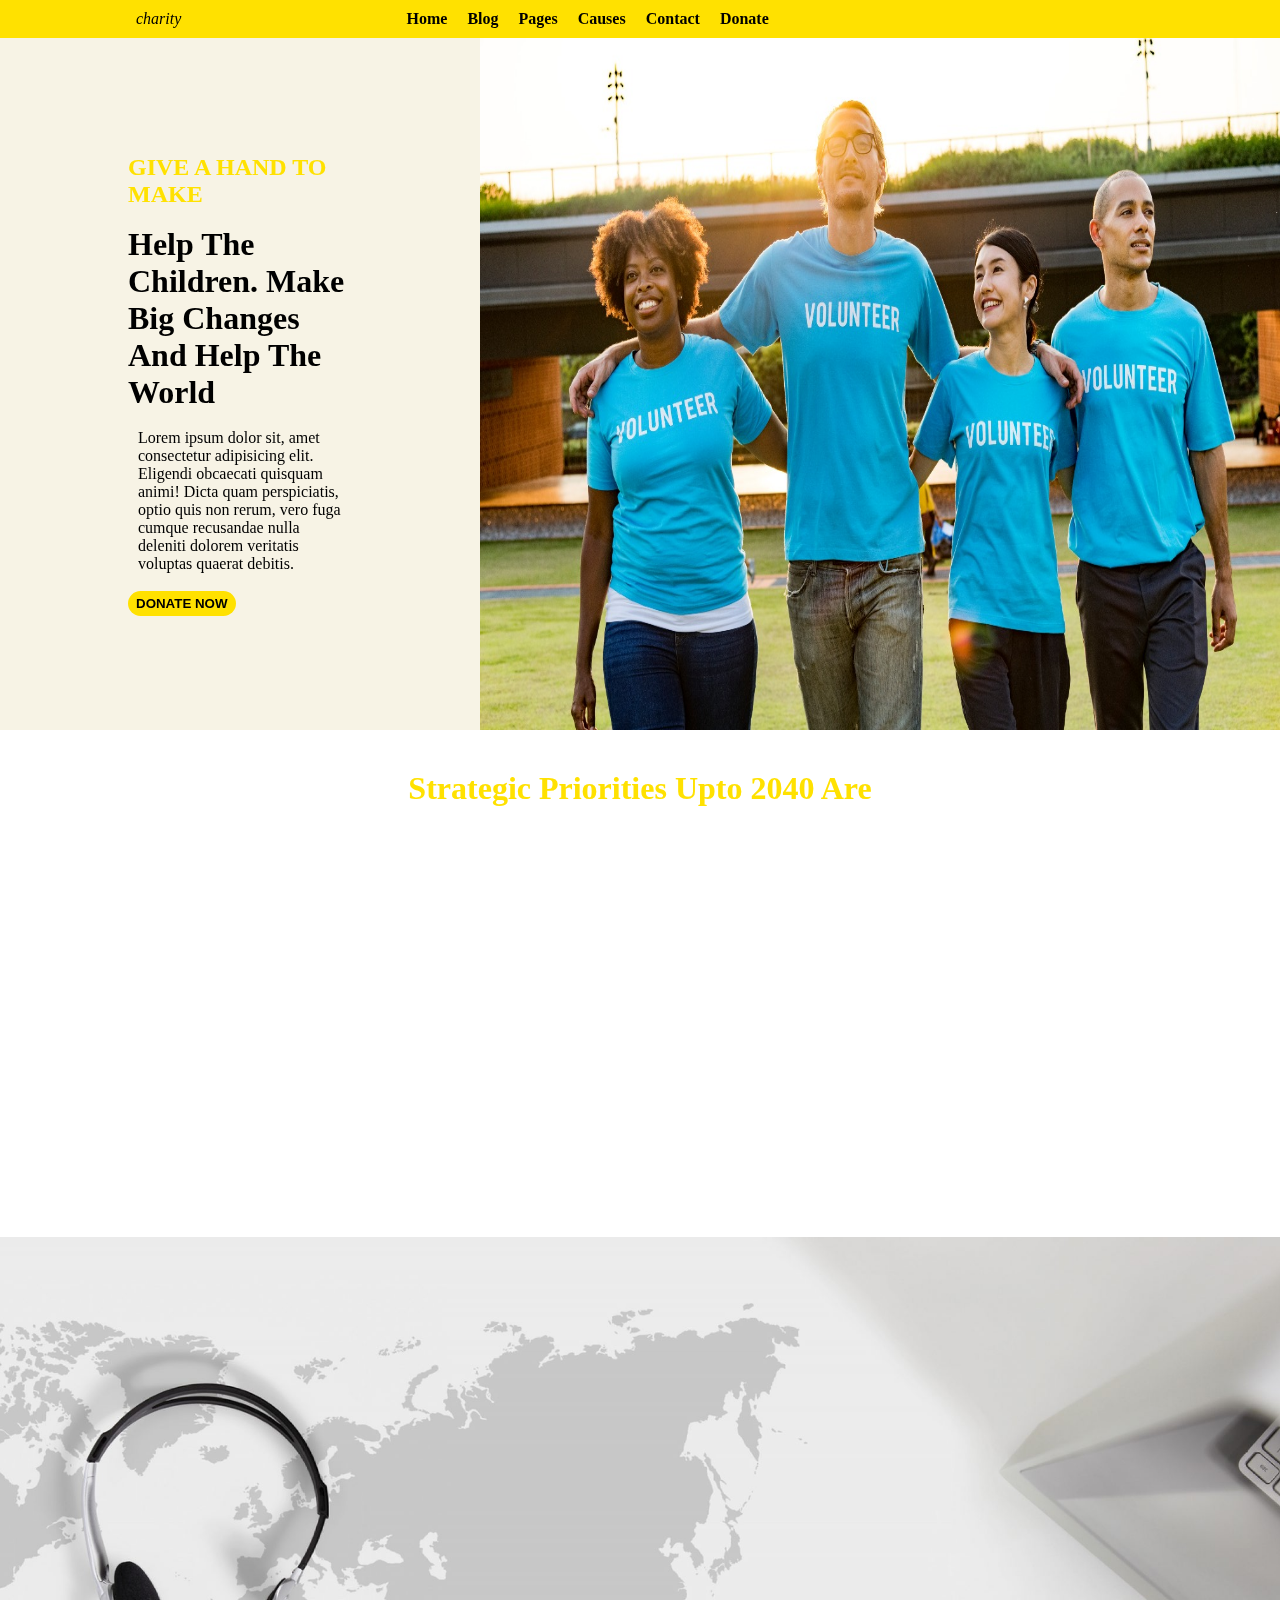
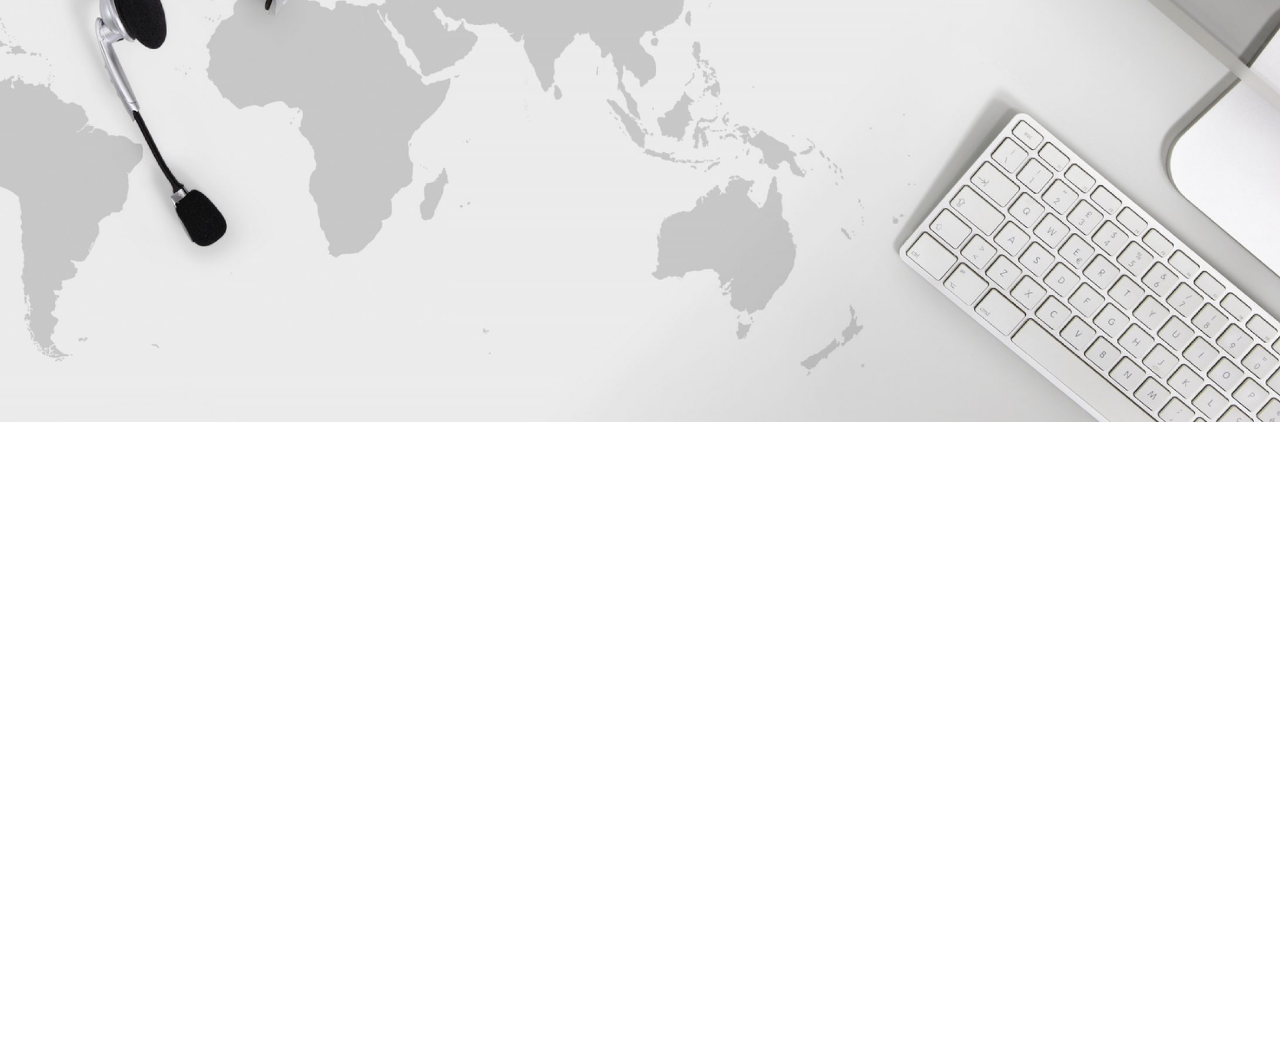
<file: index.html>
<!DOCTYPE html>
<html lang="en">
  <head>
    
<link href="https://unpkg.com/aos@2.3.1/dist/aos.css" rel="stylesheet">
    <link rel="stylesheet" href="style.css" />
    <meta charset="UTF-8" />
    <meta name="viewport" content="width=device-width, initial-scale=1.0" />
    <link
      rel="stylesheet"
      href="https://cdnjs.cloudflare.com/ajax/libs/font-awesome/6.5.2/css/all.min.css"
      integrity="sha512-SnH5WK+bZxgPHs44uWIX+LLJAJ9/2PkPKZ5QiAj6Ta86w+fsb2TkcmfRyVX3pBnMFcV7oQPJkl9QevSCWr3W6A=="
      crossorigin="anonymous"
      referrerpolicy="no-referrer"
    />
    <title>Document</title>
  </head>
  <body>
    <!-- navigation-bar -->

    <nav class="navbar">
      <i class="fa-solid fa-heart-pulse" data-aos="zoom-in"> charity</i>
  <div data-aos="zoom-in">
      <a href="index.html">home</a>
      <a href="blog.html">blog</a>
      <a href="page.html">pages</a>
      <a href="causes.html">causes</a>
      <a href="contact.html">contact</a>
      <a href="donate.html">donate</a>
      <i class="fa-solid fa-bell"></i>
  </div>

      <div class="icons" data-aos="zoom-in">
        <i class="fa-brands fa-facebook-f"></i>
        <i class="fa-brands fa-x-twitter"></i>
        <i class="fa-brands fa-youtube"></i>
        <i class="fa-brands fa-instagram"></i>
        <i class="fa-brands fa-linkedin-in"></i>
      </div>
    </nav>

    <!-- main-body -->

    <div class="main">
      <div class="txt" data-aos="fade-right">
        <h2>give a hand to make</h2>
        <br />
        <h1>help the children. make big changes and help the world</h1>
        <br />
        <p>
          Lorem ipsum dolor sit, amet consectetur adipisicing elit. Eligendi
          obcaecati quisquam animi! Dicta quam perspiciatis, optio quis non
          rerum, vero fuga cumque recusandae nulla deleniti dolorem veritatis
          voluptas quaerat debitis.
        </p>
        <br />
        <button>donate now</button>
      </div>
      <img data-aos="fade-left" src="./images/charity-home-image.jpg"/>
    </div>

    <!-- part-2 -->
    <div id="heading" data-aos="zoom-in-up">
      <h1>strategic priorities upto 2040 are</h1>
    </div>

    <!-- card-1 -->
    <span id="cards">
      <div class="cards" data-aos="fade-right">
        <img id="unity-image" src="./images/last-year.webp" />
        <h2>612+</h2>
        <p>people supported last year</p>
      </div>
      <!-- card-2 -->
      <div class="cards" data-aos="zoom-in">
        <img id="unity-image" src="./images/shelter.png" />
        <h2>24+</h2>
        <p>accommodation and shelter projects</p>
      </div>
      <!-- card-3 -->
      <div class="cards" data-aos="fade-left">
        <img id="unity-image" src="./images/support.webp" />
        <h2>60k+</h2>
        <p>marginalsied people supported daily</p>
      </div>
    </span>

    <!-- forms -->
    <div class="background-image">
    <div id="heading" data-aos="zoom-in-up">
        <h1>together we can make difference</h1>
    </div>
    <div class="register" data-aos="fade-left">
      <form>
        <h1>become a volunteer</h1>
        <p>
          every day we begin hope to million's of children as well as adults in
          the world
        </p>
        <br />
        <input
          type="text"
          id="forms"
          placeholder="enter the number"
        /><br /><br />
        <input
          type="email"
          id="forms"
          placeholder="enter the email"
        /><br /><br />
        <select name="country">
          <option value="country">country</option>
          <option value="usa">usa</option>
          <option value="india">india</option>
          <option value="uk">uk</option>
          <option value="canada">canada</option>
        </select>
        <input type="text" placeholder="upload cv" /><br /><br />
        <input type="number" id="forms" placeholder="phone" /> <br /><br />
        <button>apply now</button>
      </form>
    </div>

</div>

    <!-- footer -->

    <footer>
      <div class="footermain" data-aos="zoom-in-up">
        <div class="footercontent">
          <h2>do your bit by donating to the mission: let's change world</h2>
          <button>make donation</button>
        </div>
      </div>

      <div class="footerinfo" data-aos="zoom-in-up">
        <div class="information">
          <!-- box-1 -->
          <div class="box" data-aos="zoom-in-up">
            <h1>about us</h1>
            <br />
            <p>
              Lorem ipsum dolor sit amet consectetur adipisicing elit. Sit vel
              quibusdam molestias rerum, esse dicta velit vitae ad incidunt
              placeat voluptatum amet ut autem omnis. Dolores cupiditate ex at
              iure!
            </p>
            <br />
            <div class="icons">
              <i class="fa-brands fa-facebook-f"></i>
              <i class="fa-brands fa-x-twitter"></i>
              <i class="fa-brands fa-youtube"></i>
              <i class="fa-brands fa-instagram"></i>
              <i class="fa-brands fa-linkedin-in"></i>
            </div>
          </div>

          <!-- box-2 -->
          <div class="box" data-aos="zoom-in-up">
            <h1>information</h1>
            <br />
            <p>become a volunteer</p>
            <br />
            <p>make a donation</p>
            <br />
            <p>become a partner</p>
            <br />
          </div>

          <!-- box-3 -->
          <div class="box" data-aos="zoom-in-up">
            <h1>support us</h1>
            <br />
            <p>all causes</p>
            <br />
            <p>electricity</p>
            <br />
            <p>food and water</p>
            <br />
          </div>
        </div>
      </div>
    </footer>


    <script src="https://unpkg.com/aos@2.3.1/dist/aos.js"></script>
    <script>
      AOS.init();
    </script>
  </body>
</html>
</file>
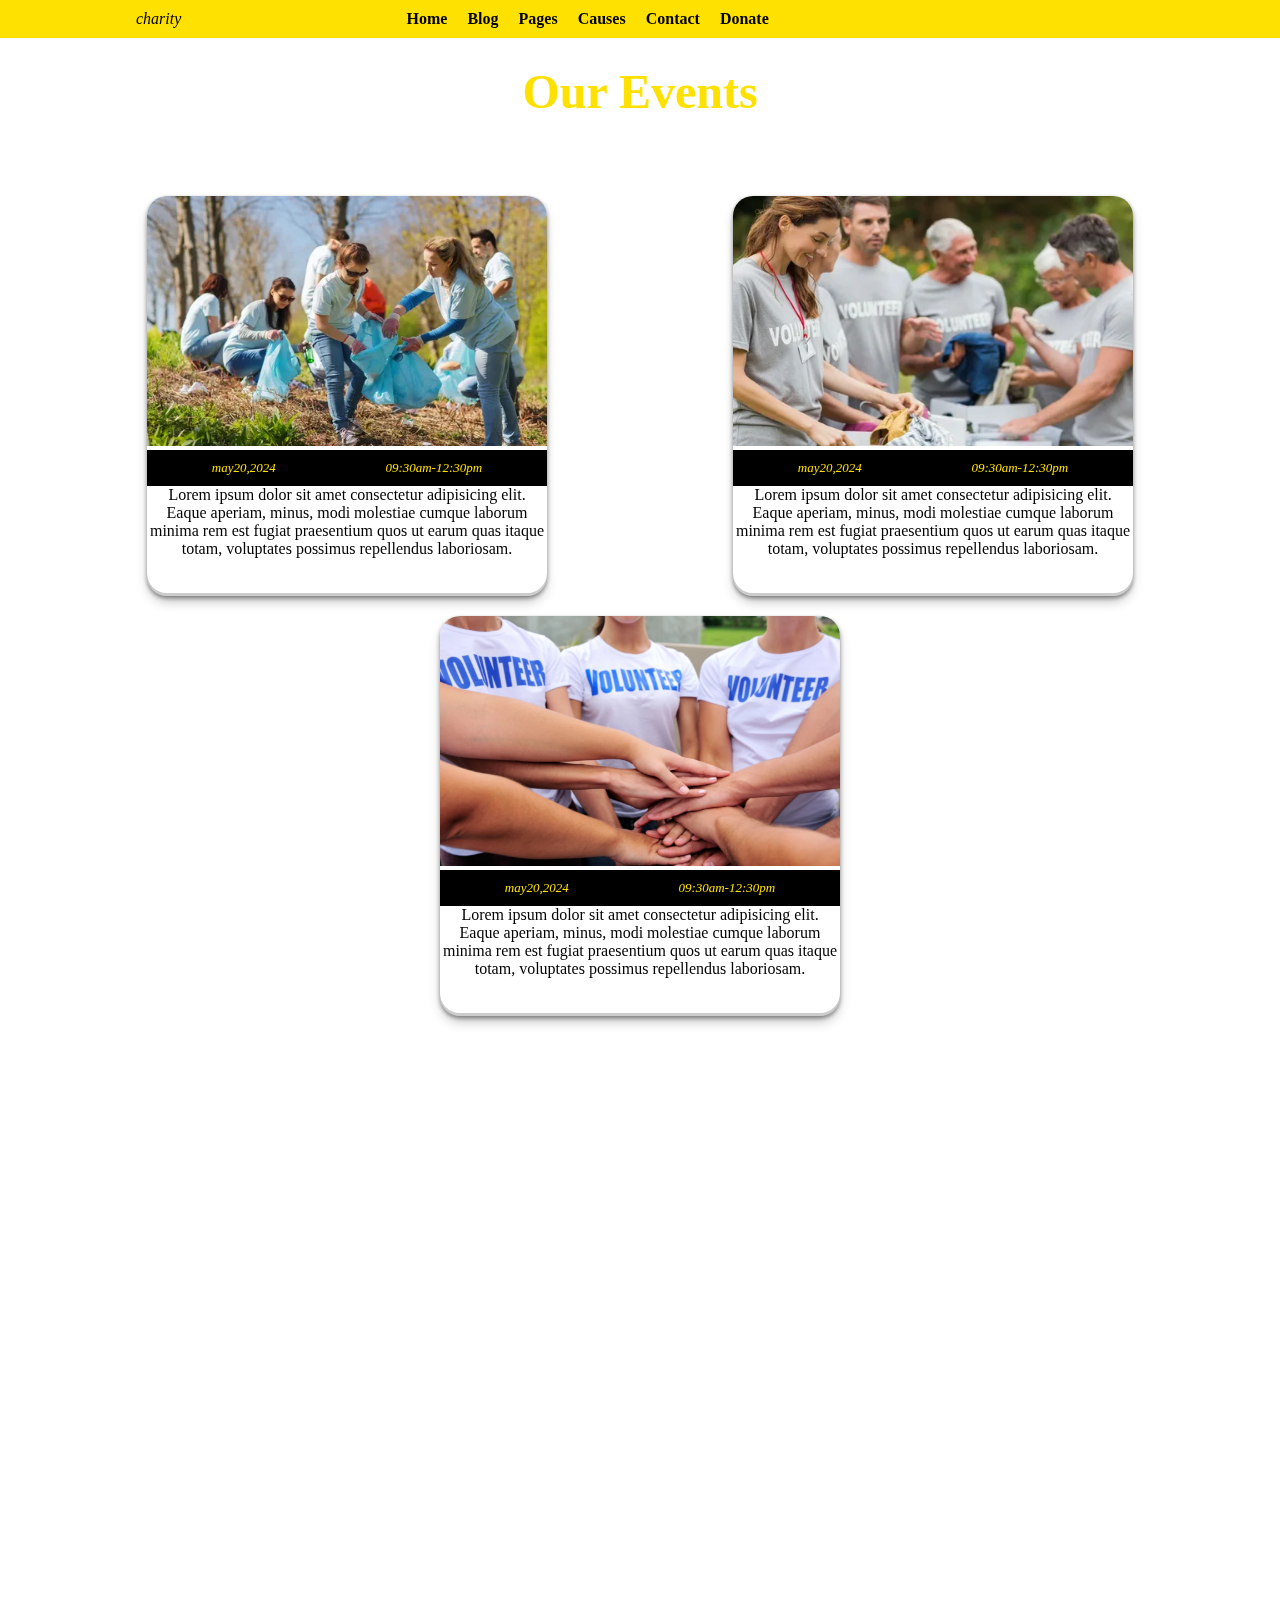
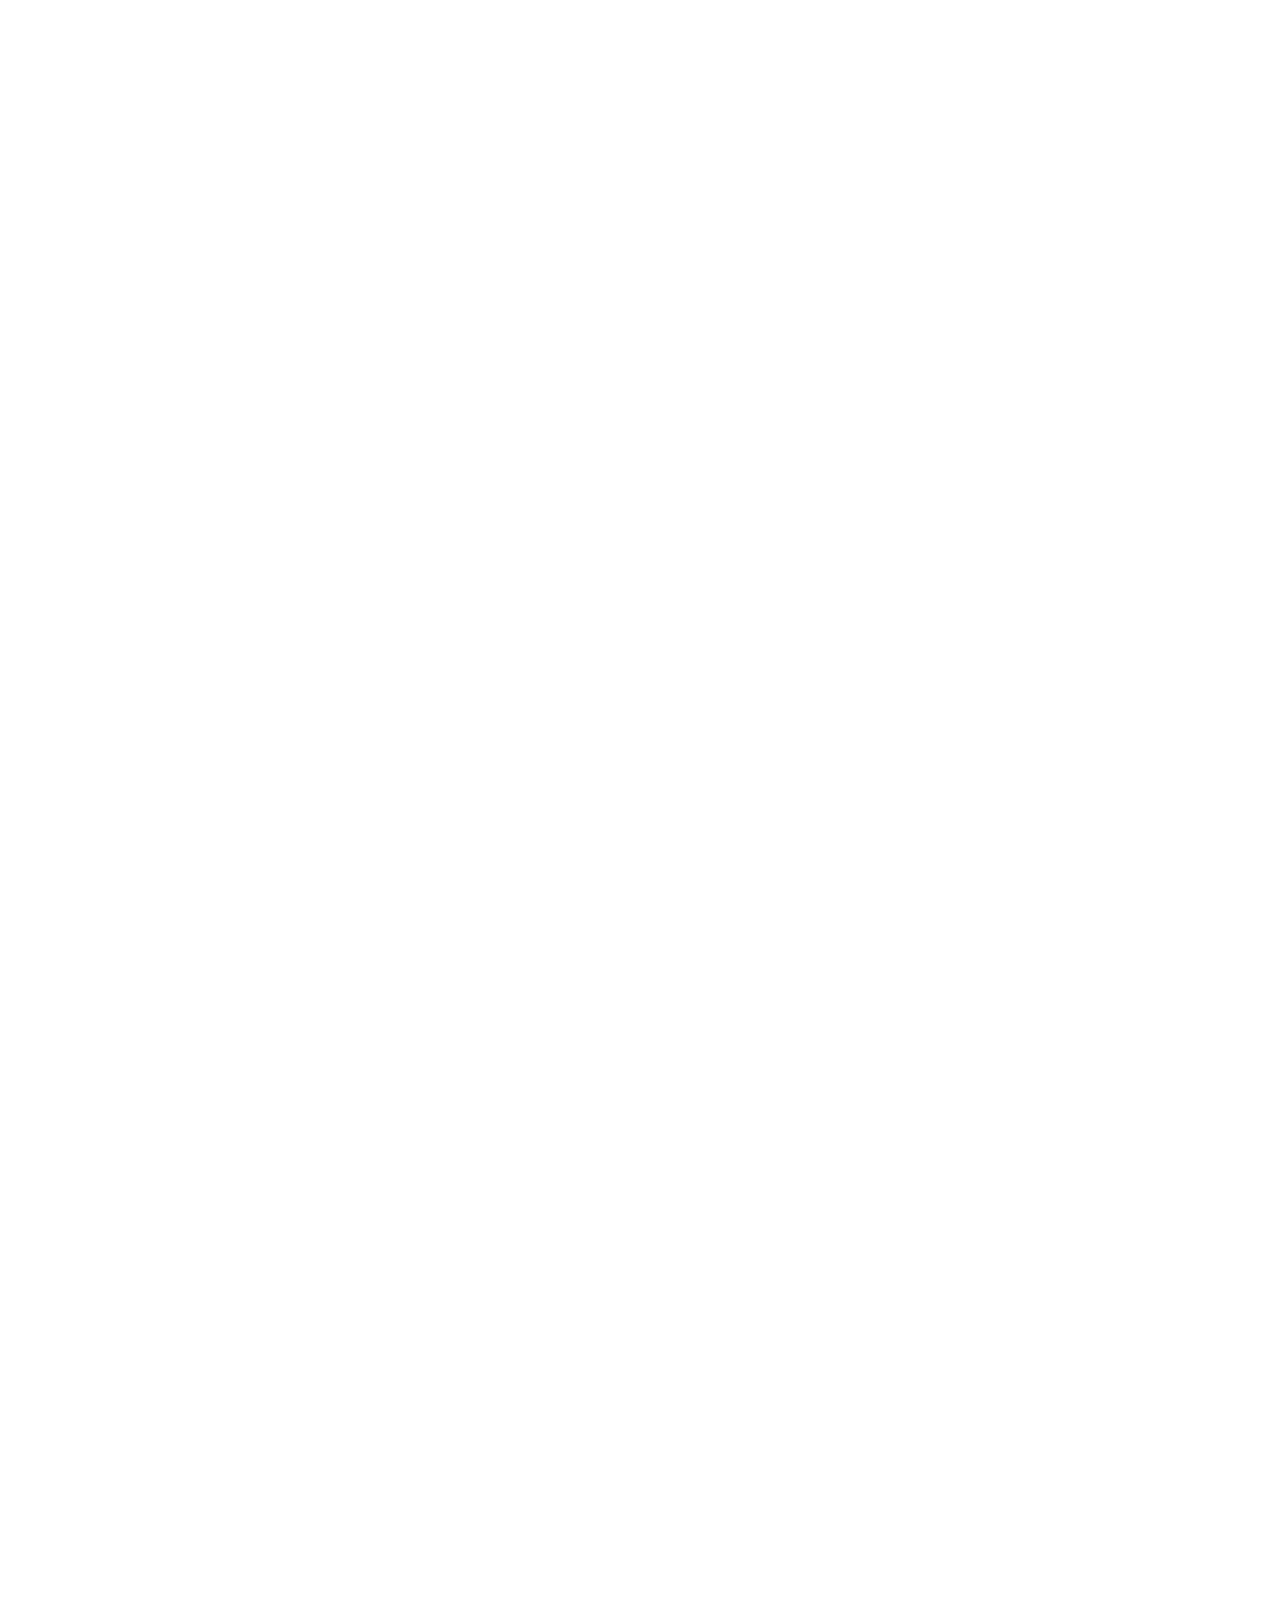
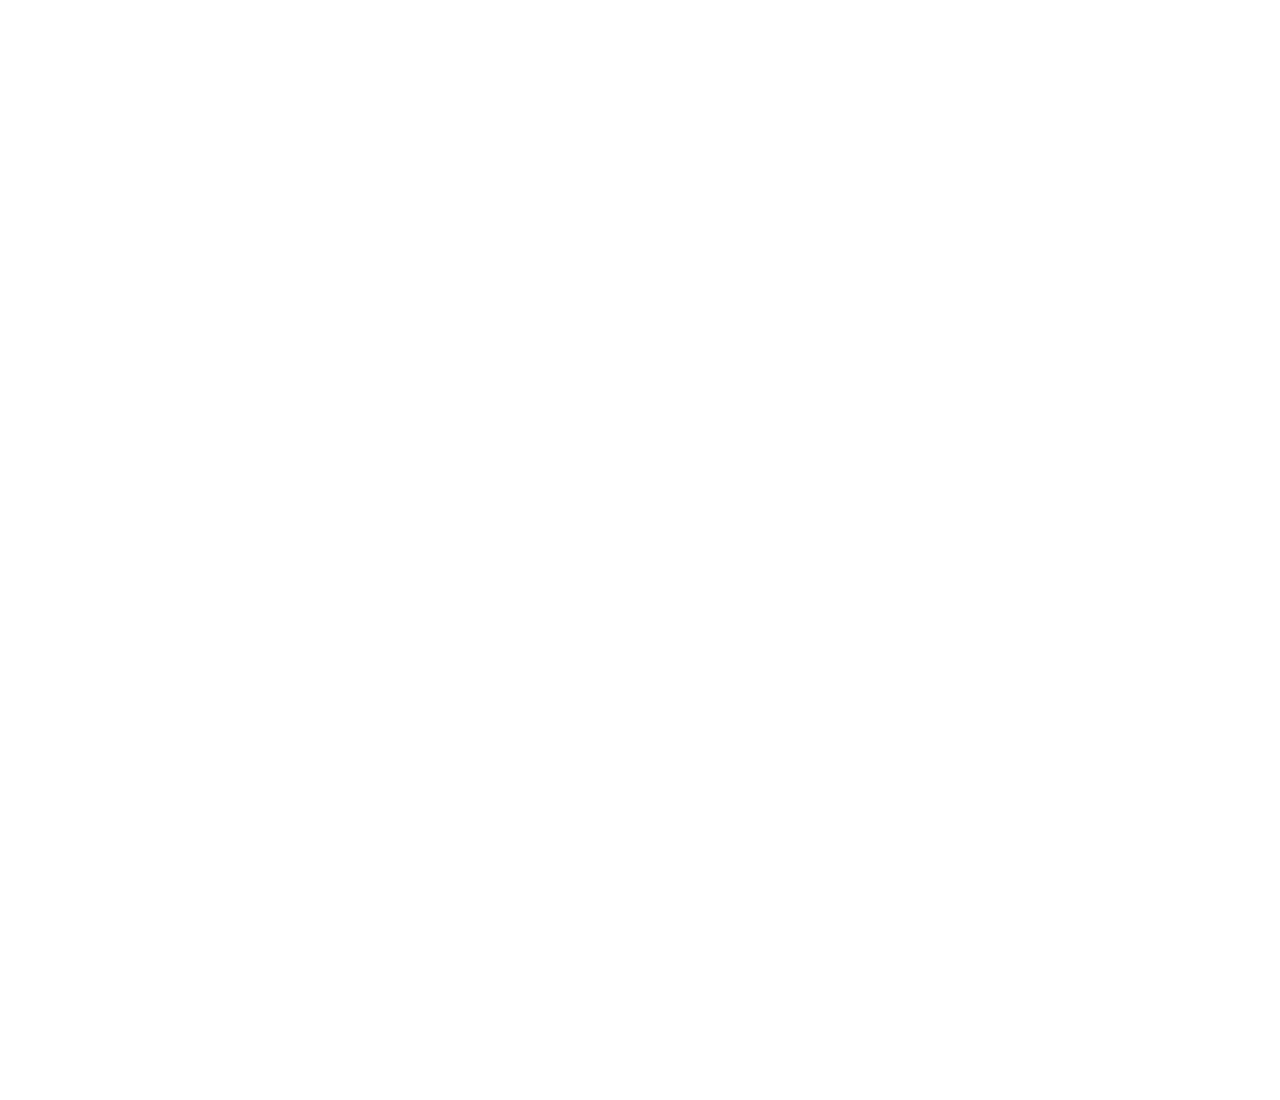
<file: blog.html>
<!DOCTYPE html>
<html lang="en">
<head>
    <link href="https://unpkg.com/aos@2.3.1/dist/aos.css" rel="stylesheet">
    <link rel="stylesheet" href="blog.css">
    <link
    rel="stylesheet"
    href="https://cdnjs.cloudflare.com/ajax/libs/font-awesome/6.5.2/css/all.min.css"
    integrity="sha512-SnH5WK+bZxgPHs44uWIX+LLJAJ9/2PkPKZ5QiAj6Ta86w+fsb2TkcmfRyVX3pBnMFcV7oQPJkl9QevSCWr3W6A=="
    crossorigin="anonymous"
    referrerpolicy="no-referrer"
  />
    <meta charset="UTF-8">
    <meta name="viewport" content="width=device-width, initial-scale=1.0">
    <title>Document</title>
</head>
<body>
    
  <!-- navigation-bar -->

  <nav class="navbar">
    <i class="fa-solid fa-heart-pulse" data-aos="zoom-in"> charity</i>

   <div data-aos="zoom-in">
    <a href="index.html">home</a>
    <a href="blog.html">blog</a>
    <a href="page.html">pages</a>
    <a href="causes.html">causes</a>
    <a href="contact.html">contact</a>
    <a href="donate.html">donate</a>
    <i class="fa-solid fa-bell"></i>
   </div>

    <div class="icons" data-aos="zoom-in">
      <i class="fa-brands fa-facebook-f"></i>
      <i class="fa-brands fa-x-twitter"></i>
      <i class="fa-brands fa-youtube"></i>
      <i class="fa-brands fa-instagram"></i>
      <i class="fa-brands fa-linkedin-in"></i>
    </div>
  </nav>

  <!-- main-body -->
  
  <div id="heading" data-aos="zoom-in-up">
    <h1>our events</h1>
  </div>

 
  <span class="flex">
     <!-- card-1 -->
  <div class="card" data-aos="fade-right">
    <img src="./images/cleaning.webp">
    <div class="meter">
        <i class="fa-solid fa-calendar-days"> may20,2024</i>
        <i class="fa-regular fa-clock"> 09:30am-12:30pm</i>
    </div>
    <div class="content">
        <p>Lorem ipsum dolor sit amet consectetur adipisicing elit. Eaque aperiam, minus, modi molestiae cumque laborum minima rem est fugiat praesentium quos ut earum quas itaque totam, voluptates possimus repellendus laboriosam.</p>
    </div>
    </div>
    </div>

    <!-- card-2 -->
  <div class="card"  data-aos="zoom-in">
    <img src="./images/helping.webp">
    <div class="meter">
        <i class="fa-solid fa-calendar-days"> may20,2024</i>
        <i class="fa-regular fa-clock"> 09:30am-12:30pm</i>
    </div>
    <div class="content">
        <p>Lorem ipsum dolor sit amet consectetur adipisicing elit. Eaque aperiam, minus, modi molestiae cumque laborum minima rem est fugiat praesentium quos ut earum quas itaque totam, voluptates possimus repellendus laboriosam.</p>
    </div>
    </div>
    </div>

    <!-- card-3 -->
  <div class="card" data-aos="fade-left">
    <img src="./images/group.jpg">
    <div class="meter">
        <i class="fa-solid fa-calendar-days"> may20,2024</i>
        <i class="fa-regular fa-clock"> 09:30am-12:30pm</i>
    </div>
    <div class="content">
        <p>Lorem ipsum dolor sit amet consectetur adipisicing elit. Eaque aperiam, minus, modi molestiae cumque laborum minima rem est fugiat praesentium quos ut earum quas itaque totam, voluptates possimus repellendus laboriosam.</p>
    </div>
    </div>
    </div>
</span>

<!-- news-section -->

<div id="heading" data-aos="zoom-in-up">
  <h1>latest news</h1>
</div>

 <span class="flex">

  <!-- card-1 -->
  <div class="card" data-aos="fade-right"> 
    <img src="./images/news-1.webp">
    <div class="meter">
        <i class="fa-solid fa-calendar-days"> may20,2024</i>
    </div>
    <div class="content">
        <p>Lorem ipsum dolor sit amet consectetur adipisicing elit. Eaque aperiam, minus, modi molestiae cumque laborum minima rem est fugiat praesentium quos ut earum quas itaque totam, voluptates possimus repellendus laboriosam.</p>
    </div>
    </div>
    </div>

    <!-- card-2 -->
  <div class="card" data-aos="zoom-in">
    <img src="./images/news-2.webp">
    <div class="meter">
        <i class="fa-solid fa-calendar-days"> may20,2024</i>
    </div>
    <div class="content">
        <p>Lorem ipsum dolor sit amet consectetur adipisicing elit. Eaque aperiam, minus, modi molestiae cumque laborum minima rem est fugiat praesentium quos ut earum quas itaque totam, voluptates possimus repellendus laboriosam.</p>
    </div>
    </div>
    </div>

    <!-- card-3 -->
  <div class="card" data-aos="fade-left">
    <img src="./images/news-3.webp">
    <div class="meter">
        <i class="fa-solid fa-calendar-days"> may20,2024</i>
    </div>
    <div class="content">
        <p>Lorem ipsum dolor sit amet consectetur adipisicing elit. Eaque aperiam, minus, modi molestiae cumque laborum minima rem est fugiat praesentium quos ut earum quas itaque totam, voluptates possimus repellendus laboriosam.</p>
    </div>
    </div>
    </div>
</span>

<!-- literacy program -->

<div id="heading" data-aos="zoom-in-up">
  <h1>literacy program</h1>
</div>

<span class="flex">

  <!-- card-1 -->
  <div class="card" data-aos="fade-right">
    <img src="./images/literact-program 1.webp">
    <div class="review">
      <h2>beginners</h2>
      <img src="./images/Ratings.png">
  </div>
    <div class="content">
        <p>Lorem ipsum dolor sit amet consectetur adipisicing elit. Eaque aperiam, minus, modi molestiae cumque laborum minima rem est fugiat praesentium quos ut earum quas itaque totam, voluptates possimus repellendus laboriosam.</p>
    </div>
    </div>
    </div>

    <!-- card-2 -->
  <div class="card" data-aos="zoom-in">
    <img src="./images/literacy-program-2.webp">
    <div class="review">
      <h2>beginners</h2>
      <img src="./images/Ratings.png">
  </div>
    <div class="content">
        <p>Lorem ipsum dolor sit amet consectetur adipisicing elit. Eaque aperiam, minus, modi molestiae cumque laborum minima rem est fugiat praesentium quos ut earum quas itaque totam, voluptates possimus repellendus laboriosam.</p>
    </div>
    </div>
    </div>

    <!-- card-3 -->
  <div class="card" data-aos="fade-left">
    <img src="./images/literacy-program-3.jpg">
    <div class="review">
      <h2>beginners</h2>
      <img src="./images/Ratings.png">
  </div>
    <div class="content">
        <p>Lorem ipsum dolor sit amet consectetur adipisicing elit. Eaque aperiam, minus, modi molestiae cumque laborum minima rem est fugiat praesentium quos ut earum quas itaque totam, voluptates possimus repellendus laboriosam.</p>
    </div>
    </div>
    </div>

     <!-- card-4 -->
  <div class="card" data-aos="fade-right">
    <img src="./images/literacy-program-4.webp">
    <div class="review">
      <h2>beginners</h2>
      <img src="./images/Ratings.png">
  </div>
    <div class="content">
        <p>Lorem ipsum dolor sit amet consectetur adipisicing elit. Eaque aperiam, minus, modi molestiae cumque laborum minima rem est fugiat praesentium quos ut earum quas itaque totam, voluptates possimus repellendus laboriosam.</p>
    </div>
    </div>
    </div>

    <!-- card-5 -->
  <div class="card" data-aos="zoom-in">
    <img src="./images/literacy-program-5.webp">
    <div class="review">
      <h2>beginners</h2>
      <img src="./images/Ratings.png">
  </div>
    <div class="content">
        <p>Lorem ipsum dolor sit amet consectetur adipisicing elit. Eaque aperiam, minus, modi molestiae cumque laborum minima rem est fugiat praesentium quos ut earum quas itaque totam, voluptates possimus repellendus laboriosam.</p>
    </div>
    </div>
    </div>

    <!-- card-6 -->
  <div class="card" data-aos="fade-left">
    <img src="./images/literacy-program-6.webp">
    <div class="review">
      <h2>beginners</h2>
      <img src="./images/Ratings.png">
  </div>
    <div class="content">
        <p>Lorem ipsum dolor sit amet consectetur adipisicing elit. Eaque aperiam, minus, modi molestiae cumque laborum minima rem est fugiat praesentium quos ut earum quas itaque totam, voluptates possimus repellendus laboriosam.</p>
    </div>
    </div>
    </div>
</span>

<!-- footer -->

<footer>
  <div class="footermain" data-aos="zoom-in-up">
    <div class="footercontent">
      <h2>do your bit by donating to the mission: let's change world</h2>
      <button>make donation</button>
    </div>
  </div>

  <div class="footerinfo" data-aos="zoom-in-up">
    <div class="information">
      <!-- box-1 -->
      <div class="box" data-aos="zoom-in-up">
        <h1>about us</h1>
        <br />
        <p>
          Lorem ipsum dolor sit amet consectetur adipisicing elit. Sit vel
          quibusdam molestias rerum, esse dicta velit vitae ad incidunt
          placeat voluptatum amet ut autem omnis. Dolores cupiditate ex at
          iure!
        </p>
        <br />
        <div class="icons">
          <i class="fa-brands fa-facebook-f"></i>
          <i class="fa-brands fa-x-twitter"></i>
          <i class="fa-brands fa-youtube"></i>
          <i class="fa-brands fa-instagram"></i>
          <i class="fa-brands fa-linkedin-in"></i>
        </div>
      </div>

      <!-- box-2 -->
      <div class="box" data-aos="zoom-in-up">
        <h1>information</h1>
        <br />
        <p>become a volunteer</p>
        <br />
        <p>make a donation</p>
        <br />
        <p>become a partner</p>
        <br />
      </div>

      <!-- box-3 -->
      <div class="box" data-aos="zoom-in-up">
        <h1>support us</h1>
        <br />
        <p>all causes</p>
        <br />
        <p>electricity</p>
        <br />
        <p>food and water</p>
        <br />
      </div>
    </div>
  </div>
</footer>

<script src="https://unpkg.com/aos@2.3.1/dist/aos.js"></script>
<script>
  AOS.init();
</script>
</body>
</html>
</file>
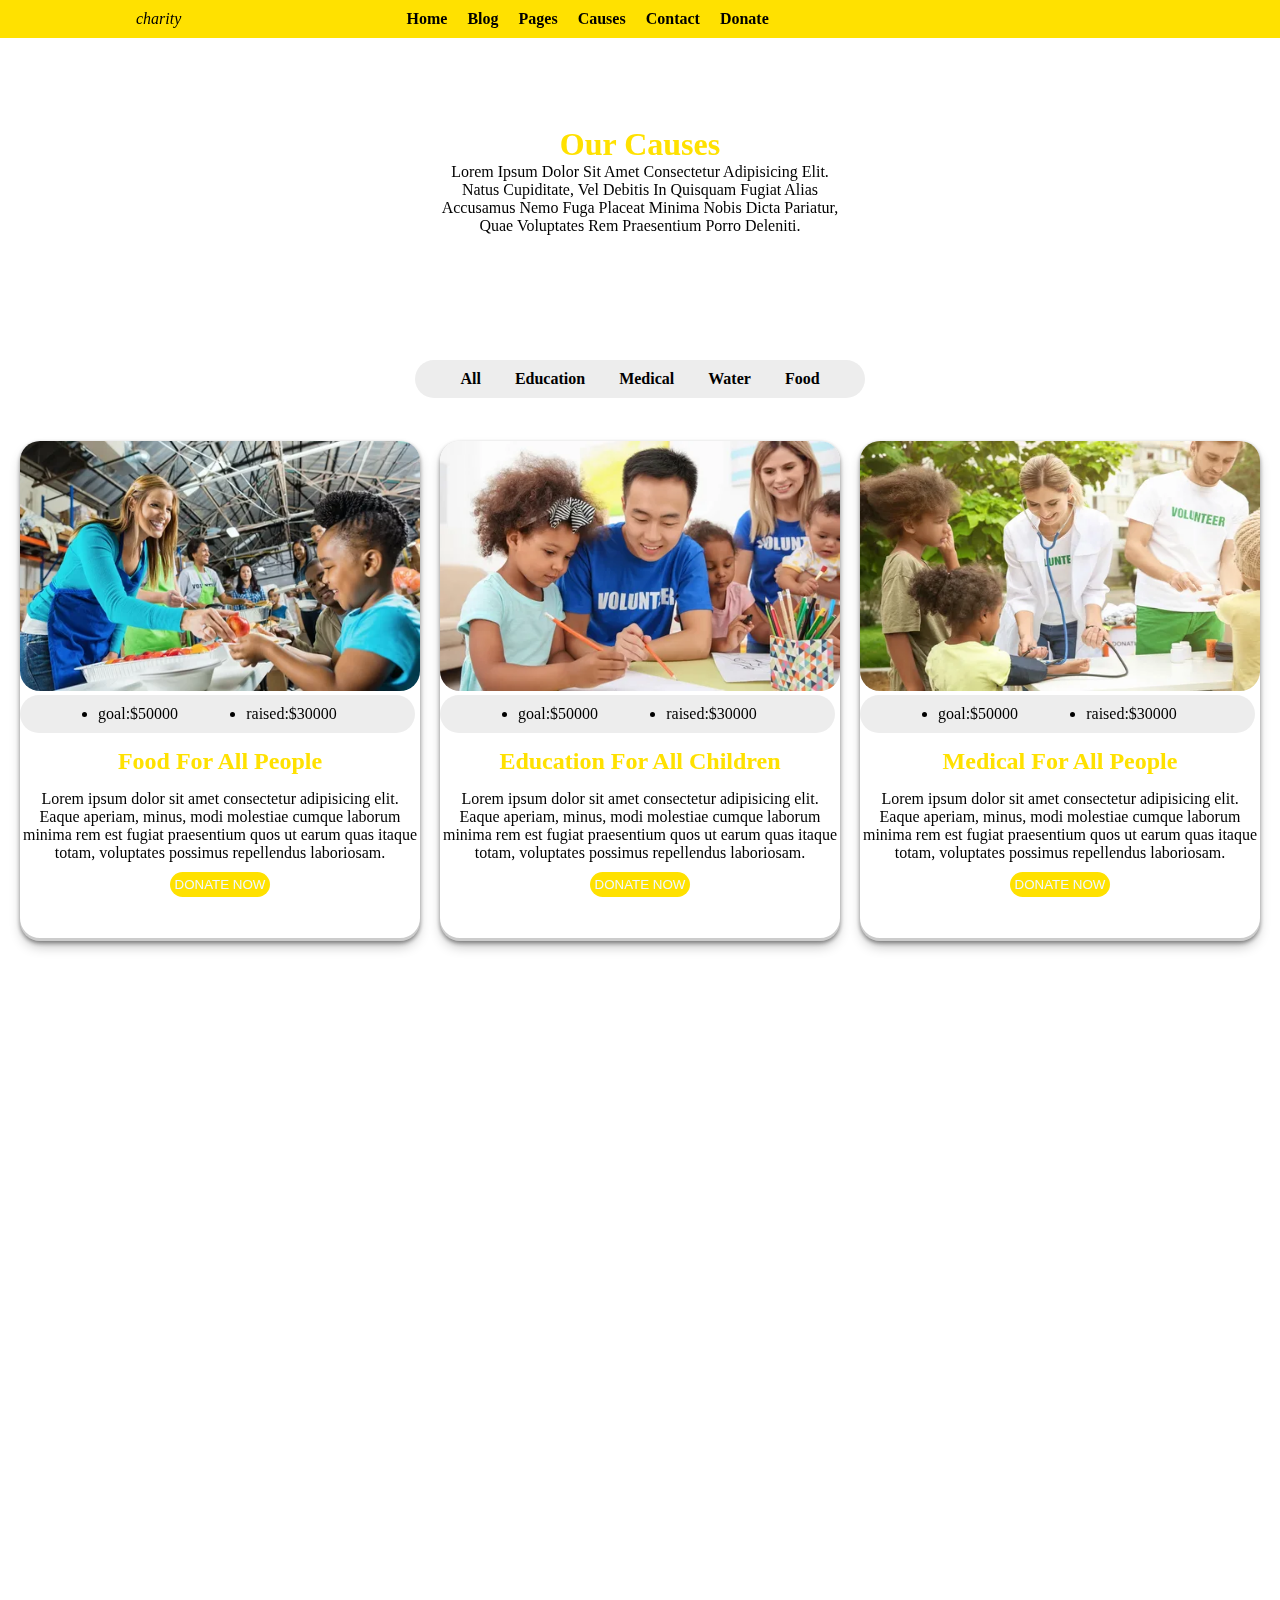
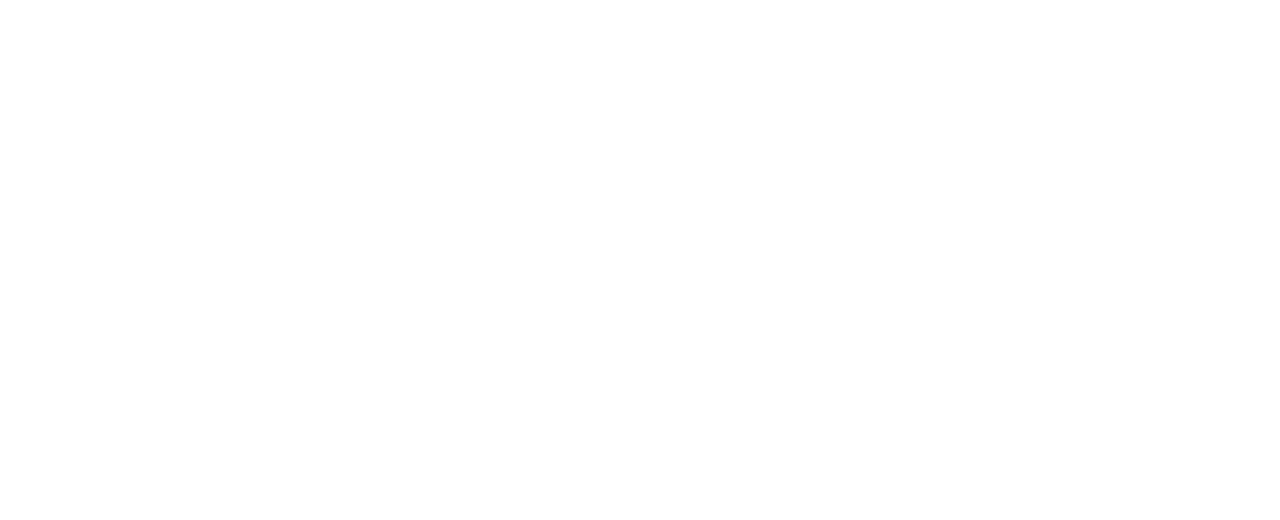
<file: causes.html>
<!DOCTYPE html>
<html lang="en">
<head>
    <link href="https://unpkg.com/aos@2.3.1/dist/aos.css" rel="stylesheet">
    <link rel="stylesheet" href="causes.css">
    <link rel="stylesheet" href="https://cdnjs.cloudflare.com/ajax/libs/font-awesome/6.5.2/css/all.min.css" integrity="sha512-SnH5WK+bZxgPHs44uWIX+LLJAJ9/2PkPKZ5QiAj6Ta86w+fsb2TkcmfRyVX3pBnMFcV7oQPJkl9QevSCWr3W6A==" crossorigin="anonymous" referrerpolicy="no-referrer" />
    <meta charset="UTF-8">
    <meta name="viewport" content="width=device-width, initial-scale=1.0">
    <title>Document</title>
</head>
<body>
    
<!-- navigation  -->

    <nav class="navbar">

        <i class="fa-solid fa-heart-pulse" data-aos="zoom-in"> charity</i>
    <div data-aos="zoom-in">
        <a href="index.html">home</a>
        <a href="blog.html">blog</a>
        <a href="page.html">pages</a>
        <a href="causes.html">causes</a>
        <a href="contact.html">contact</a>
        <a href="donate.html">donate</a>
        <i class="fa-solid fa-bell"></i>
    </div>

        <div class="icons" data-aos="zoom-in">
            <i class="fa-brands fa-facebook-f"></i>
            <i class="fa-brands fa-x-twitter"></i>
            <i class="fa-brands fa-youtube"></i>
            <i class="fa-brands fa-instagram"></i>
            <i class="fa-brands fa-linkedin-in"></i>
        </div>
    </nav>

<!-- main-body -->

<div class="our-causes" data-aos="zoom-in">
<div class="heading">
    <h1>our causes</h1>
    <p>Lorem ipsum dolor sit amet consectetur adipisicing elit. Natus cupiditate, vel debitis in quisquam fugiat alias accusamus nemo fuga placeat minima nobis dicta pariatur, quae voluptates rem praesentium porro deleniti.</p>
</div>
</div>

<!-- content-bar -->
<span id="content-bar" data-aos="zoom-in-up">
<nav class="content-bar">
    <a href="#">all</a>
    <a href="#">education</a>
    <a href="#">medical</a>
    <a href="#">water</a>
    <a href="#">food</a>
</nav>
</span>

<!-- cards -->
<span class="flex">
        <!-- foods -->
<div class="card" data-aos="fade-right">
    <img src="./images/foods.webp">
    <div class="meter">
        <li>goal:$50000</li>
        <li>raised:$30000</li>
    </div>
    <div class="content">
        <h2>food for all people</h2>
        <p>Lorem ipsum dolor sit amet consectetur adipisicing elit. Eaque aperiam, minus, modi molestiae cumque laborum minima rem est fugiat praesentium quos ut earum quas itaque totam, voluptates possimus repellendus laboriosam.</p>
        <button>donate now</button>
    </div>
    </div>
    </div>

    <!-- education -->
    <div class="card" data-aos="zoom-in">
    <img src="./images/educations.webp">
    <div class="meter">
        <li>goal:$50000</li>
        <li>raised:$30000</li>
    </div>
    <div class="content">
        <h2>education for all children</h2>
        <p>Lorem ipsum dolor sit amet consectetur adipisicing elit. Eaque aperiam, minus, modi molestiae cumque laborum minima rem est fugiat praesentium quos ut earum quas itaque totam, voluptates possimus repellendus laboriosam.</p>
        <button>donate now</button>
    </div>
    </div>

    <!-- medical -->
    <div class="card" data-aos="fade-left">
    <img src="./images/medical.webp">
    <div class="meter">
        <li>goal:$50000</li>
        <li>raised:$30000</li>
    </div>
    <div class="content">
        <h2>medical for all people</h2>
        <p>Lorem ipsum dolor sit amet consectetur adipisicing elit. Eaque aperiam, minus, modi molestiae cumque laborum minima rem est fugiat praesentium quos ut earum quas itaque totam, voluptates possimus repellendus laboriosam.</p>
        <button>donate now</button>
    </div>
    </div>

    <!-- environment -->
    <div class="card" data-aos="fade-right">
    <img src="./images/enviornment.webp">
    <div class="meter">
        <li>goal:$50000</li>
        <li>raised:$30000</li>
    </div>
    <div class="content">
        <h2>protect environment</h2>
        <p>Lorem ipsum dolor sit amet consectetur adipisicing elit. Eaque aperiam, minus, modi molestiae cumque laborum minima rem est fugiat praesentium quos ut earum quas itaque totam, voluptates possimus repellendus laboriosam.</p>
        <button>donate now</button>
    </div>
    </div>

    <!-- clothes -->
    <div class="card" data-aos="zoom-in">
    <img src="./images/clothes.webp">
    <div class="meter">
        <li>goal:$50000</li>
        <li>raised:$30000</li>
    </div>
    <div class="content">
        <h2>clothes for all people</h2>
        <p>Lorem ipsum dolor sit amet consectetur adipisicing elit. Eaque aperiam, minus, modi molestiae cumque laborum minima rem est fugiat praesentium quos ut earum quas itaque totam, voluptates possimus repellendus laboriosam.</p>
        <button>donate now</button>
    </div>
    </div>

    <!-- animals -->
    <div class="card" data-aos="fade-left">
    <img src="./images/animals.webp">
    <div class="meter">
        <li>goal:$50000</li>
        <li>raised:$30000</li>
    </div>
    <div class="content">
        <h2>protect animals</h2>
        <p>Lorem ipsum dolor sit amet consectetur adipisicing elit. Eaque aperiam, minus, modi molestiae cumque laborum minima rem est fugiat praesentium quos ut earum quas itaque totam, voluptates possimus repellendus laboriosam.</p>
        <button>donate now</button>
    </div>
</div>
</div>
</span>

 <!-- footer -->

 <footer>
    <div class="footermain" data-aos="zoom-in-up">
      <div class="footercontent">
        <h2>do your bit by donating to the mission: let's change world</h2>
        <button>make donation</button>
      </div>
    </div>

    <div class="footerinfo" data-aos="zoom-in-up">
      <div class="information">
        <!-- box-1 -->
        <div class="box" data-aos="zoom-in-up">
          <h1>about us</h1>
          <br />
          <p>
            Lorem ipsum dolor sit amet consectetur adipisicing elit. Sit vel
            quibusdam molestias rerum, esse dicta velit vitae ad incidunt
            placeat voluptatum amet ut autem omnis. Dolores cupiditate ex at
            iure!
          </p>
          <br />
          <div class="icons">
            <i class="fa-brands fa-facebook-f"></i>
            <i class="fa-brands fa-x-twitter"></i>
            <i class="fa-brands fa-youtube"></i>
            <i class="fa-brands fa-instagram"></i>
            <i class="fa-brands fa-linkedin-in"></i>
          </div>
        </div>

        <!-- box-2 -->
        <div class="box" data-aos="zoom-in-up">
          <h1>information</h1>
          <br />
          <p>become a volunteer</p>
          <br />
          <p>make a donation</p>
          <br />
          <p>become a partner</p>
          <br />
        </div>

        <!-- box-3 -->
        <div class="box" data-aos="zoom-in-up">
          <h1>support us</h1>
          <br />
          <p>all causes</p>
          <br />
          <p>electricity</p>
          <br />
          <p>food and water</p>
          <br />
        </div>
      </div>
    </div>
  </footer>

  <script src="https://unpkg.com/aos@2.3.1/dist/aos.js"></script>
  <script>
    AOS.init();
  </script>
</body>
</html>
</file>
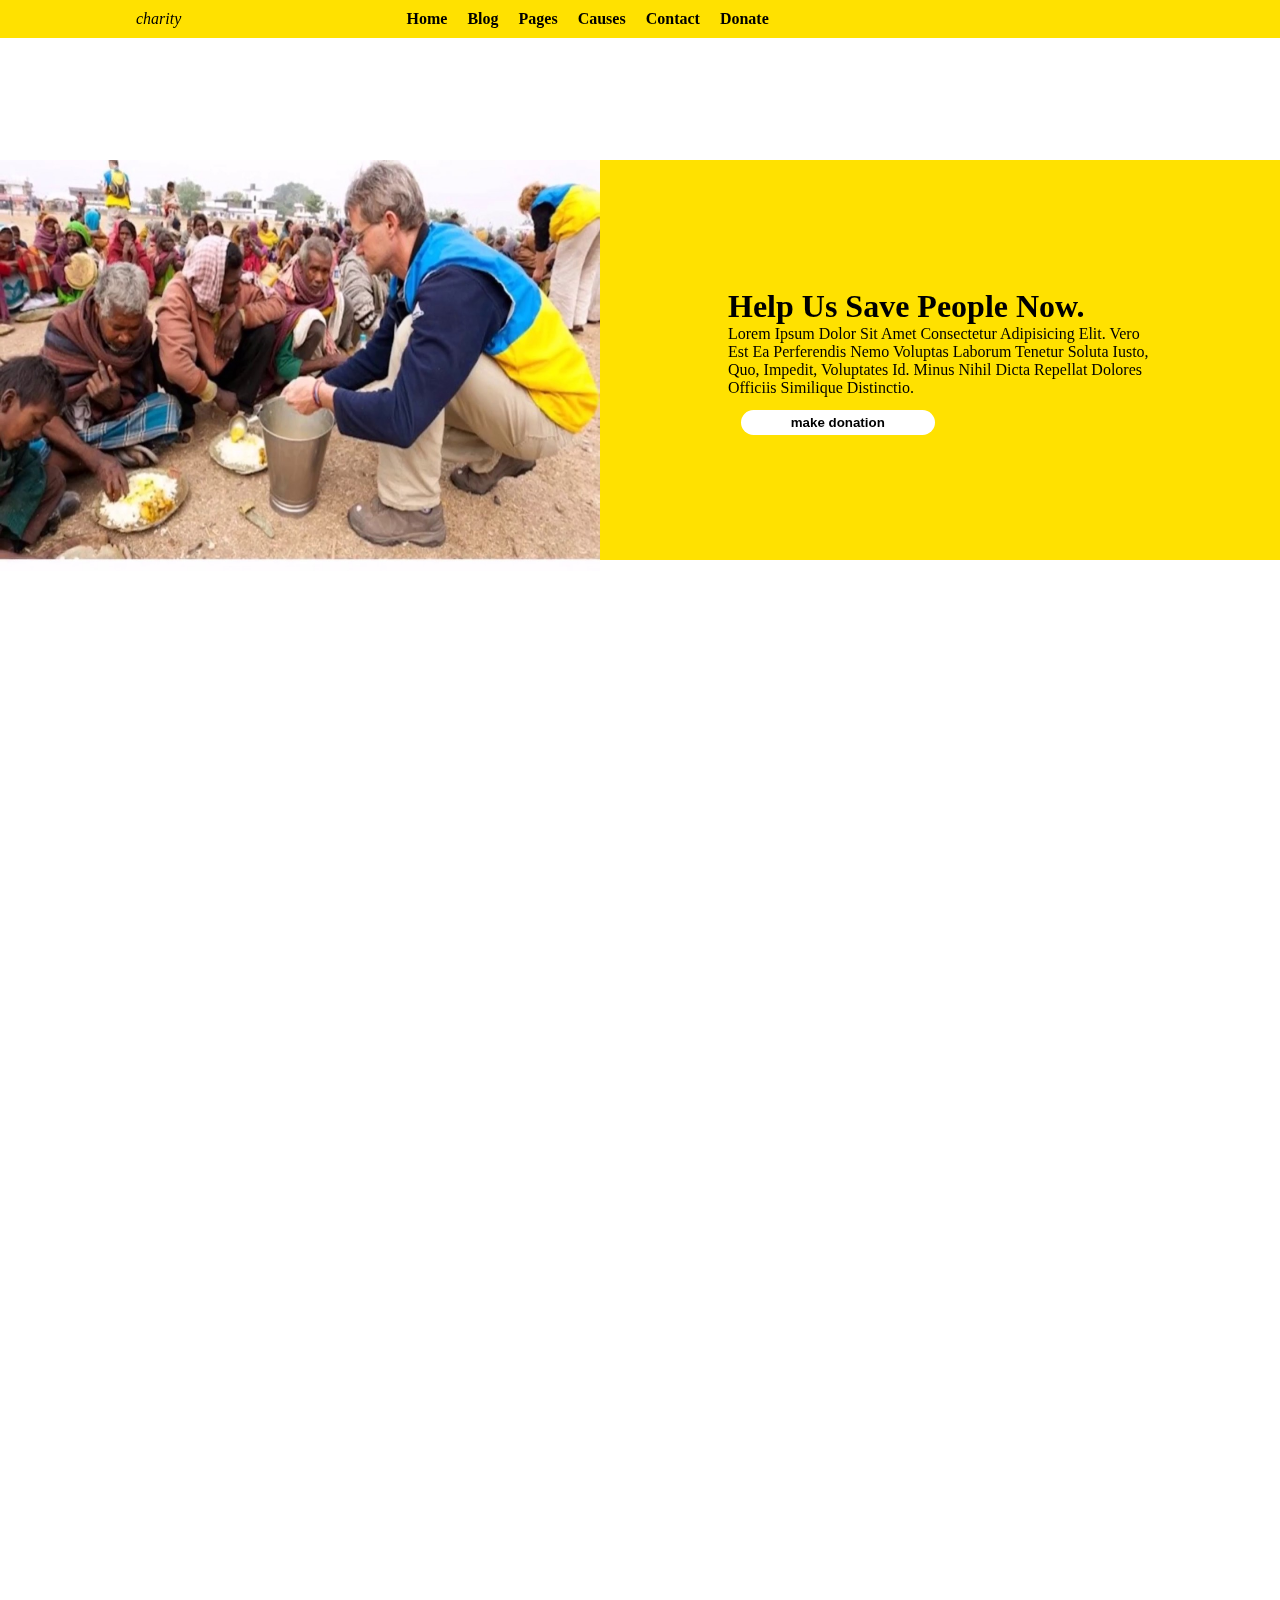
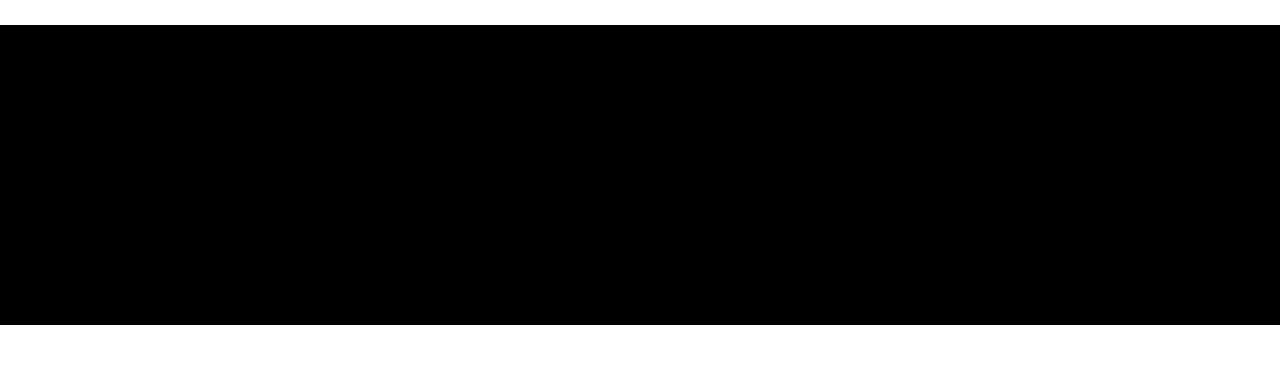
<file: contact.html>
<!DOCTYPE html>
<html lang="en">
<head>
    <link href="https://unpkg.com/aos@2.3.1/dist/aos.css" rel="stylesheet">
    <link rel="stylesheet" href="contact.css">
    <link
    rel="stylesheet"
    href="https://cdnjs.cloudflare.com/ajax/libs/font-awesome/6.5.2/css/all.min.css"
    integrity="sha512-SnH5WK+bZxgPHs44uWIX+LLJAJ9/2PkPKZ5QiAj6Ta86w+fsb2TkcmfRyVX3pBnMFcV7oQPJkl9QevSCWr3W6A=="
    crossorigin="anonymous"
    referrerpolicy="no-referrer"
  />
    <meta charset="UTF-8">
    <meta name="viewport" content="width=device-width, initial-scale=1.0">
    <title>Document</title>
</head>
<body>

        <!-- navigation-bar -->
<header>
        <nav class="navbar">
            <i class="fa-solid fa-heart-pulse" data-aos="zoom-in"> charity</i>
        <div data-aos="zoom-in">
            <a href="index.html">home</a>
            <a href="blog.html">blog</a>
            <a href="page.html">pages</a>
            <a href="causes.html">causes</a>
            <a href="contact.html">contact</a>
            <a href="donate.html">donate</a>
            <i class="fa-solid fa-bell"></i>
        </div>
      
            <div class="icons" data-aos="zoom-in">
              <i class="fa-brands fa-facebook-f"></i>
              <i class="fa-brands fa-x-twitter"></i>
              <i class="fa-brands fa-youtube"></i>
              <i class="fa-brands fa-instagram"></i>
              <i class="fa-brands fa-linkedin-in"></i>
            </div>
          </nav>
        </header>

<!-- content-1  -->
<div class="container">
<div class="wrapper">
        <img src="./images/helping people.jpg" data-aos="fade-right">
    <div id="content" data-aos="fade-left">
        <h1>help us save people now.</h1>
        <p>Lorem ipsum dolor sit amet consectetur adipisicing elit. Vero est ea perferendis nemo voluptas laborum tenetur soluta iusto, quo, impedit, voluptates id. Minus nihil dicta repellat dolores officiis similique distinctio.</p>
        <button>make donation</button>
    </div>
</div>
</div>

<!-- content-2  -->

<div class="ceo">
    <div id="ceo-content" data-aos="fade-right">
        <h1>help us to evoled the world for a better future.</h1><br>
        <span><h2>ceo of the charity organization : </h2><h2 id="parker">rachel parker</h2></span><br>

        <div id="helpinghand-content" data-aos="fade-right">
            <h1>make donation for all homeless people</h1><br>
            <p>Lorem ipsum dolor sit amet consectetur adipisicing elit. Reprehenderit consequuntur dolorum mollitia illum, sunt repellat fugit aliquam sint asperiores, corporis minima consectetur expedita quas ab eligendi facere repudiandae aperiam odit.</p>
        </div>

        <div class="btn" data-aos="fade-right">
            <button>make donation</button>
            <button>contact us</button>
        </div>
    </div>
    <img src="./images/testimonials2.png" data-aos="fade-left">
</div>

<!-- footer -->

<footer>
    <div class="footermain">
      <div class="footercontent" data-aos="zoom-in-up">
        <h2>do your bit by donating to the mission: let's change world</h2>
        <button>make donation</button>
      </div>
    </div>
  
    <div class="footerinfo">
      <div class="information">
        <!-- box-1 -->
        <div class="box" data-aos="zoom-in-up">
          <h1>about us</h1>
          <br />
          <p>
            Lorem ipsum dolor sit amet consectetur adipisicing elit. Sit vel
            quibusdam molestias rerum, esse dicta velit vitae ad incidunt
            placeat voluptatum amet ut autem omnis. Dolores cupiditate ex at
            iure!
          </p>
          <br />
          <div class="icons">
            <i class="fa-brands fa-facebook-f"></i>
            <i class="fa-brands fa-x-twitter"></i>
            <i class="fa-brands fa-youtube"></i>
            <i class="fa-brands fa-instagram"></i>
            <i class="fa-brands fa-linkedin-in"></i>
          </div>
        </div>
  
        <!-- box-2 -->
        <div class="box" data-aos="zoom-in-up">
          <h1>information</h1>
          <br />
          <p>become a volunteer</p>
          <br />
          <p>make a donation</p>
          <br />
          <p>become a partner</p>
          <br />
        </div>
  
        <!-- box-3 -->
        <div class="box" data-aos="zoom-in-up">
          <h1>support us</h1>
          <br />
          <p>all causes</p>
          <br />
          <p>electricity</p>
          <br />
          <p>food and water</p>
          <br />
        </div>
      </div>
    </div>
  </footer>
  
  <script src="https://unpkg.com/aos@2.3.1/dist/aos.js"></script>
    <script>
      AOS.init();
    </script>
</body>
</html>
</file>
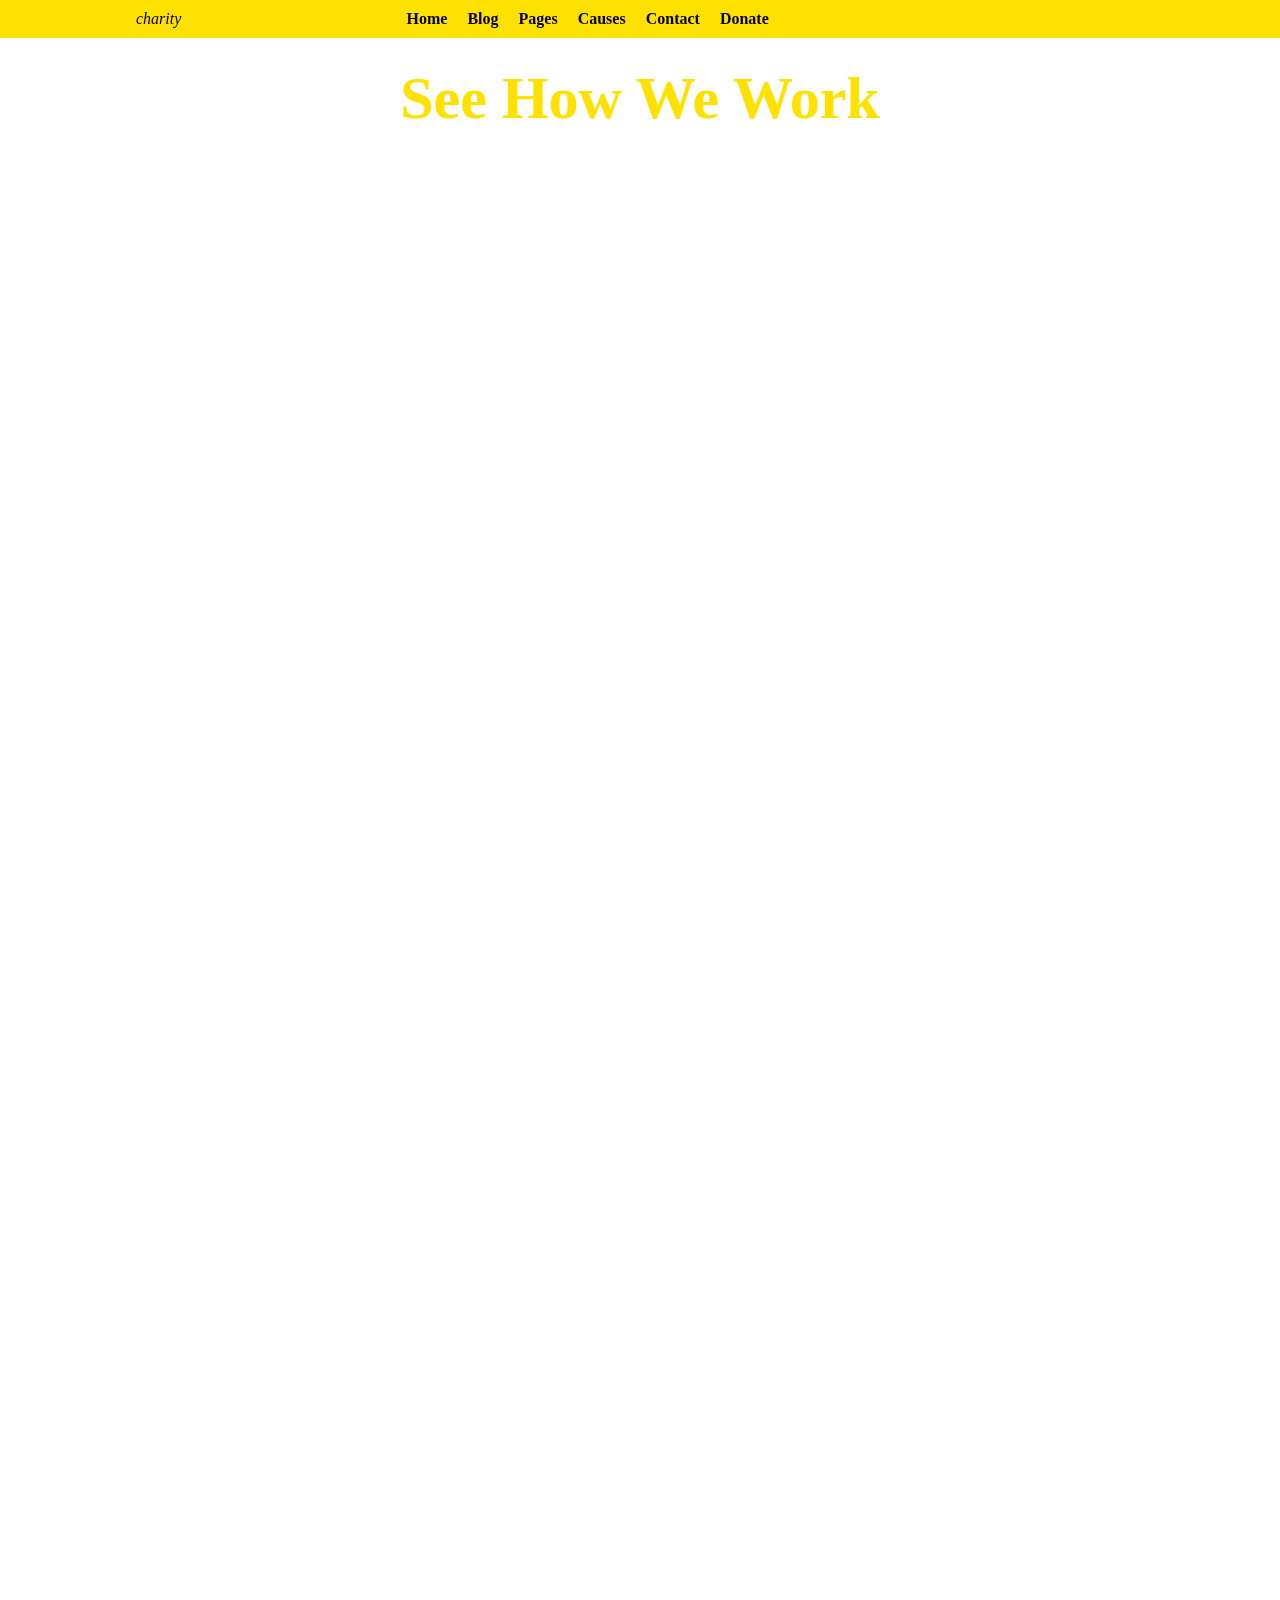
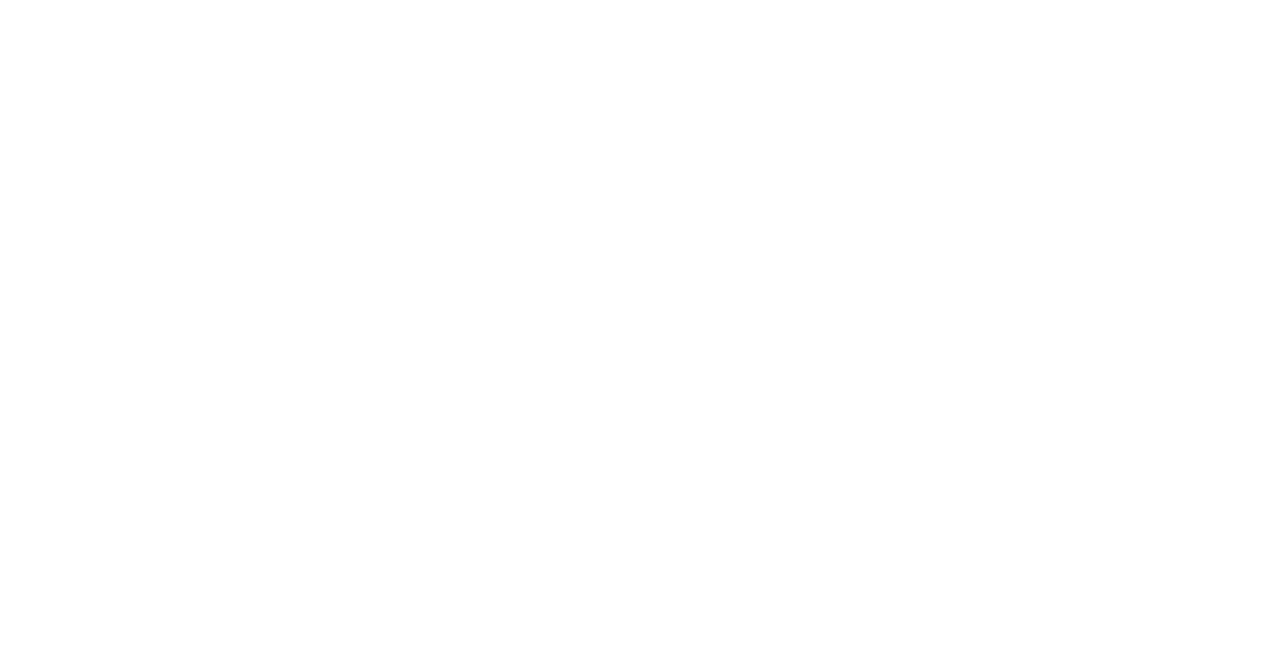
<file: page.html>
<!DOCTYPE html>
<html lang="en">
  <head>
    <link href="https://unpkg.com/aos@2.3.1/dist/aos.css" rel="stylesheet">
    <link rel="stylesheet" href="page.css" />
    <meta charset="UTF-8" />
    <meta name="viewport" content="width=device-width, initial-scale=1.0" />
    <link
      rel="stylesheet"
      href="https://cdnjs.cloudflare.com/ajax/libs/font-awesome/6.5.2/css/all.min.css"
      integrity="sha512-SnH5WK+bZxgPHs44uWIX+LLJAJ9/2PkPKZ5QiAj6Ta86w+fsb2TkcmfRyVX3pBnMFcV7oQPJkl9QevSCWr3W6A=="
      crossorigin="anonymous"
      referrerpolicy="no-referrer"
    />
    <title>Document</title>
  </head>
  <body>
    <!-- navigation-bar -->

    <nav class="navbar" >
      <i class="fa-solid fa-heart-pulse" data-aos="zoom-in"> charity</i>
  <div data-aos="zoom-in">
      <a href="index.html">home</a>
      <a href="blog.html">blog</a>
      <a href="page.html">pages</a>
      <a href="causes.html">causes</a>
      <a href="contact.html">contact</a>
      <a href="donate.html">donate</a>
      <i class="fa-solid fa-bell"></i>
  </div>

      <div class="icons" data-aos="zoom-in">
        <i class="fa-brands fa-facebook-f"></i>
        <i class="fa-brands fa-x-twitter"></i>
        <i class="fa-brands fa-youtube"></i>
        <i class="fa-brands fa-instagram"></i>
        <i class="fa-brands fa-linkedin-in"></i>
      </div>
    </nav>

<!-- main-content -->
<div class="heading"  data-aos="zoom-in-up">
    <h1>see how we work</h1>
</div>

<div class="video"  data-aos="zoom-in-up">
    <iframe src="https://www.youtube.com/embed/uemObN8_dcw" title="Charity (Short Film)" frameborder="0" allow="accelerometer; autoplay; clipboard-write; encrypted-media; gyroscope; picture-in-picture; web-share" referrerpolicy="strict-origin-when-cross-origin" allowfullscreen></iframe>
</div>

<div class="heading"  data-aos="zoom-in-up">
    <h1>meet our volunteers and its team</h1>
</div>

<div id="content" data-aos="zoom-in-up">
<div class="teams">
      <img src="./images/team-1.webp"  data-aos="zoom-in-up">
      <img src="./images/team-2.webp"  data-aos="zoom-in-up">
      <img src="./images/team-3.webp"  data-aos="zoom-in-up">
</div>

<div id="teams">
    <h2 data-aos="zoom-in-up">team-1</h2>
    <h2 data-aos="zoom-in-up">team-2</h2>
    <h2 data-aos="zoom-in-up">team-3</h2>
</div>
</div>

<!-- <div class="heading">
    <h1>how we started our journey to change the world</h1>
</div> -->

<!-- <div class="our-journey">
    <h3>
        <li> Inception and Inspiration: Our journey began with a spark of inspiration, a shared desire to make a positive impact in our community. Whether it was witnessing a need firsthand or simply feeling called to help, we came together with a common goal.</li>
        <li>Mission and Vision: We defined our mission and vision, outlining the purpose and scope of our efforts. Whether it was providing food and shelter for the homeless, supporting education for underprivileged children, or addressing environmental issues, we were driven by a commitment to create a better world.</li>
        <li>Building a Team: We gathered like-minded individuals, forming a diverse team with a wide range of skills and perspectives. Collaboration and teamwork were key as we pooled our resources and expertise to maximize our impact.</li>
        <li>Fundraising and Resources: We embarked on fundraising efforts, organizing events, reaching out to donors, and leveraging social media to raise awareness and funds for our cause. Every contribution, big or small, made a difference in advancing our mission.</li>
        <li>Community Engagement: We engaged with the community, forging partnerships with local businesses, schools, and other organizations. Through outreach programs and events, we raised awareness about our cause and encouraged others to join our efforts.</li>
        <li>Direct Action and Projects: We implemented projects and initiatives to address the needs of our target beneficiaries. Whether it was organizing food drives, building schools, planting trees, or providing medical aid, we took direct action to effect positive change.</li>
        <li>Impact and Results: Over time, we witnessed the impact of our efforts firsthand. From seeing smiles on the faces of those we helped to measuring tangible improvements in living conditions or environmental quality, every success reinforced our commitment to the cause.</li>
        <li>Adaptation and Growth: Along the way, we faced challenges and setbacks, but we remained resilient and adaptable. We learned from our experiences, adjusted our strategies, and grew stronger as an organization.</li>
        <li>Celebrating Milestones: We celebrated milestones and achievements, acknowledging the hard work and dedication of everyone involved. Whether it was reaching a fundraising goal, completing a project, or receiving recognition for our efforts, each milestone was a testament to our collective impact.</li>
        <li>Looking Ahead: Our journey with the charity organization continues, fueled by a passion for making a difference and a commitment to serving others. As we look ahead, we remain dedicated to our mission, ever mindful of the challenges and opportunities that lie ahead.</li>
    </h3>
</div> -->


    <!-- footer -->

    <footer>
      <div class="footermain" data-aos="zoom-in-up">
        <div class="footercontent">
          <h2>do your bit by donating to the mission: let's change world</h2>
          <button>make donation</button>
        </div>
      </div>

      <div class="footerinfo" data-aos="zoom-in-up">
        <div class="information">
          <!-- box-1 -->
          <div class="box" data-aos="zoom-in-up">
            <h1>about us</h1>
            <br />
            <p>
              Lorem ipsum dolor sit amet consectetur adipisicing elit. Sit vel
              quibusdam molestias rerum, esse dicta velit vitae ad incidunt
              placeat voluptatum amet ut autem omnis. Dolores cupiditate ex at
              iure!
            </p>
            <br />
            <div class="icons">
              <i class="fa-brands fa-facebook-f"></i>
              <i class="fa-brands fa-x-twitter"></i>
              <i class="fa-brands fa-youtube"></i>
              <i class="fa-brands fa-instagram"></i>
              <i class="fa-brands fa-linkedin-in"></i>
            </div>
          </div>

          <!-- box-2 -->
          <div class="box" data-aos="zoom-in-up">
            <h1>information</h1>
            <br />
            <p>become a volunteer</p>
            <br />
            <p>make a donation</p>
            <br />
            <p>become a partner</p>
            <br />
          </div>

          <!-- box-3 -->
          <div class="box" data-aos="zoom-in-up">
            <h1>support us</h1>
            <br />
            <p>all causes</p>
            <br />
            <p>electricity</p>
            <br />
            <p>food and water</p>
            <br />
          </div>
        </div>
      </div>
    </footer>

    <script src="https://unpkg.com/aos@2.3.1/dist/aos.js"></script>
    <script>
      AOS.init();
    </script>
  </body>
</html>
</file>
<file: style.css>
* {
  margin: 0%;
  padding: 0%;
  box-sizing: border-box;
}

/* nav-bar */

.navbar{
  z-index: 100;
  position: fixed;
  width: 100%;
  justify-content: space-between;
  display: flex;
  gap: 20px;
  background-color: rgb(255, 225, 0);
  padding: 10px;
}

.navbar>div>a{
color: black;
text-decoration: none;
text-transform: capitalize;
font-weight: bold;
}

.navbar>div{
display: flex;
gap: 20px;
}

.icons>i{
 padding: 0px 5px;
}

.navbar>.icons{
padding: 0% 10%;
}

.fa-heart-pulse{
margin: 0% 10%;
}

.navbar a:hover,
i:hover {
  color: aliceblue;
  font-weight: bolder;
  cursor: pointer;
  transition: 0.2s;
}

/* main-content */

.main {
  display: flex;
  justify-content: space-between;
  background-color: rgb(247, 243, 229);
  height: 730px;
}

.main > img {
  width: 800px;
  height: 730px;
}

.txt {
  width: 500px;
  margin: 12% 10%;
  
}

.txt > h2 {
  color: rgb(255, 225, 0);
  text-transform: uppercase;
}
.txt > h1 {
  text-transform: capitalize;
}

.txt button {
  background-color: rgb(255, 225, 0);
  padding: 5px 8px;
  font-weight: bold;
  text-transform: uppercase;
  border-radius: 20px;
  cursor: pointer;
  border: none;
}

/* cards */

.background-image{
  background-image: url('./images/tasco-03-scaled.jpg');
  padding: 5%;
  background-size: cover;
  background-position: center;
  background-repeat: no-repeat;
}

#heading {
  display: flex;
  justify-content: center;
  text-transform: capitalize;
  color: rgb(255, 225, 0);
  padding: 40px;
}

#cards {
  display: flex;
  justify-content: space-evenly;
  text-transform: capitalize;
}

.cards {
  width: 300px;
  height: 300px;
  border-radius: 20px;
  overflow: hidden;
  font-weight: bold;
  font-size: x-large;
  margin: 5% 0% 2%;
  box-shadow: rgba(50, 50, 93, 0.25) 0px 50px 100px -20px,
    rgba(0, 0, 0, 0.3) 0px 30px 60px -30px,
    rgba(10, 37, 64, 0.35) 0px -2px 6px 0px inset;
}

#unity-image {
  width: 100px;
  height: 100px;
  padding: 20px;
}

.cards > h2 {
  color: rgb(255, 225, 0);
}
.cards > h2,
p {
  padding: 0px 10px;
}
/* forms */

.register {
  background-color: rgb(255, 225, 0);
  padding: 30px;
  display: flex;
  flex-direction: column;
  align-items: center;
  width: 500px;
  height: 500px;
  color: white;
  text-transform: capitalize;
  border-radius: 20px;
  margin: 20px 0px 20px 800px;
}

input {
  background-color: transparent;
  padding: 10px;
  border-radius: 10px;
  border-color: white;
  color: white;
}

#forms {
  width: 300px;
}

select {
  background-color: transparent;
  padding: 10px;
  border-radius: 10px;
  border-color: white;
  margin-right: 18px;
}

.register button {
  width: 300px;
  padding: 5px 0px;
  border-radius: 20px;
  color: rgb(255, 225, 0);
  font-weight: bolder;
  text-transform: uppercase;
  border: none;
  cursor: pointer;
}

/* footer */

.footermain {
  display: flex;
  justify-content: center;
}

.footercontent {
  margin: 5% 0% 1%;
  background-color: rgb(255, 225, 0);
  width: 50%;
  height: 200px;
  text-align: center;
  padding-top: 5%;
  border-radius: 20px;
  color: aliceblue;
  text-transform: capitalize;
}

.footercontent > button {
  margin-top: 10px;
  color: aliceblue;
  background-color: black;
  padding: 5px 8px;
  font-weight: bold;
  text-transform: uppercase;
  border-radius: 20px;
  cursor: pointer;
  border: none;
}

.footerinfo {
  background-color: black;
  color: aliceblue;
  text-transform: capitalize;
}
.information {
  display: flex;
  justify-content: space-evenly;
}
.box {
  width: 300px;
  height: 300px;
  padding: 40px 0px;
}
</file>
<file: blog.css>
* {
  margin: 0%;
  padding: 0%;
  box-sizing: border-box;
}

/* nav-bar */

.navbar {
  position: fixed;
  z-index: 100;
  width: 100%;
  justify-content: space-between;
  display: flex;
  gap: 20px;
  background-color: rgb(255, 225, 0);
  padding: 10px;
}

.navbar > div > a {
  color: black;
  text-decoration: none;
  text-transform: capitalize;
  font-weight: bold;
}

.navbar > div {
  display: flex;
  gap: 20px;
}

.icons > i {
  padding: 0px 5px;
}

.navbar > .icons {
  padding: 0% 10%;
}

.fa-heart-pulse {
  margin: 0% 10%;
}

.navbar > div > a:hover,
i:hover {
  color: aliceblue;
  font-weight: bolder;
  cursor: pointer;
  transition: 0.2s;
}

/* main-body  */

.flex {
  display: flex;
  flex-wrap: wrap;
  gap: 20px;
  margin: 5%;
  justify-content: space-around;
}
.card {
  width: 400px;
  height: 400px;
  border-radius: 20px;
  overflow: hidden;
  background-color: white;
  box-shadow: rgba(0, 0, 0, 0.4) 0px 2px 4px,
    rgba(0, 0, 0, 0.3) 0px 7px 13px -3px, rgba(0, 0, 0, 0.2) 0px -3px 0px inset;
}

.card > img {
  width: 400px;
  height: 250px;
}

.meter {
  background-color: black;
  padding: 10px;
  text-align: center;
  font-size: small;
  width: 400px;
  display: flex;
  justify-content: space-around;
}

.review > img {
  background-color: black;
  width: 200px;
  height: 40px;
  padding: 0px 20px;
  border-radius: 20px;
}

.review {
  display: flex;
  justify-content: space-evenly;
  color:rgb(255, 225, 0);
  text-transform: capitalize;
  background-color: black;
}

.fa-calendar-days {
  color: rgb(255, 225, 0);
}

.fa-clock {
  color: rgb(255, 225, 0);
}

.content {
  text-align: center;
}

.content > h2 {
  text-transform: capitalize;
  color: rgb(255, 225, 0);
  margin: 15px;
}

#heading{
  display: flex;
  justify-content: center;
  font-size: x-large;
  text-transform: capitalize;
  color: rgb(255, 225, 0);
  padding: 5% 0% 1% 0%;
}

/* footer */


.footermain {
  display: flex;
  justify-content: center;
}

.footercontent {
  margin: 5% 0% 1%;
  background-color: rgb(255, 225, 0);
  width: 50%;
  height: 200px;
  text-align: center;
  padding-top: 5%;
  border-radius: 20px;
  color: aliceblue;
  text-transform: capitalize;
}

.footercontent > button {
  margin-top: 10px;
  color: aliceblue;
  background-color: black;
  padding: 5px 8px;
  font-weight: bold;
  text-transform: uppercase;
  border-radius: 20px;
  cursor: pointer;
  border: none;
}

.footerinfo {
  background-color: black;
  color: aliceblue;
  text-transform: capitalize;
}
.information {
  display: flex;
  justify-content: space-evenly;
}
.box {
  width: 300px;
  height: 300px;
  padding: 40px 0px;
}
</file>
<file: causes.css>
*{
    margin: 0%;
    padding: 0%;
    box-sizing: border-box;
}

/* nav-bar */

.navbar{
    position: fixed;
    z-index: 100;
    width: 100%;
    justify-content: space-between;
    display: flex;
    gap: 20px;
    background-color: rgb(255, 225, 0);
    padding: 10px;
}

.navbar>div>a{
  color: black;
  text-decoration: none;
  text-transform: capitalize;
  font-weight: bold;
}

.navbar>div{
  display: flex;
  gap: 20px;
}

.icons>i{
   padding: 0px 5px;
}

.navbar>.icons{
  padding: 0% 10%;
}

.fa-heart-pulse{
  margin: 0% 10%;
}

.navbar a:hover, i:hover{
   color: aliceblue;
   font-weight: bolder;
   cursor: pointer;
   transition: .2s;
}

/* main-body */

/* heading */

.our-causes{
  display: flex;
  justify-content: center;
  align-items: center;
  height: 40vh;
}
.heading{
   width: 400px;
   text-align: center;
}

 .heading>h1{
    text-align: center;
    text-transform: capitalize;
    color: rgb(255, 225, 0);
}

.heading>p{
    text-align: center;
    text-transform: capitalize;
}

/* content-bar */
#content-bar{
    display: flex;
    justify-content: center;
}

.content-bar{
    background-color: rgb(237, 237, 237);
    padding: 10px;
    text-align: center;
    width: 450px;
    border-radius: 20px;
    word-spacing: 30px;
    margin-bottom: 30px;
}

.content-bar>a{
    color:black;
    font-weight: bold;
    text-transform: capitalize;
    text-decoration: none;
}

.content-bar>a:hover{
    background-color: rgb(255, 225, 0);
    padding: 5px;
    border-radius: 10px;
    transition: .2s;
    color: aliceblue;
}

/* cards */
.flex{
    display: flex;
    flex-wrap: wrap;
    justify-content: space-evenly;

}
.card{
    width: 400px;
    height: 500px;
    border-radius: 20px;
    margin: 1% 0%;
    box-shadow: rgba(0, 0, 0, 0.4) 0px 2px 4px, rgba(0, 0, 0, 0.3) 0px 7px 13px -3px, rgba(0, 0, 0, 0.2) 0px -3px 0px inset;
}

.card>img{
   width: 400px;
   height: 250px;
   border-radius: 20px;
}

.meter{
    background-color: rgb(237, 237, 237);
    padding: 10px;
    text-align: center;
    width: 395px;
    display: flex;
    justify-content: space-evenly;
    border-radius: 20px;
    word-spacing: 30px;
}

.content{
    text-align: center;
}

.content>h2{
    text-transform: capitalize;
    color: rgb(255, 225, 0);
    margin: 15px;
}

.content button{
   background-color: rgb(255, 225, 0);
   color: aliceblue;
   border: none;
   padding: 5px;
   border-radius: 20px;
   text-transform: uppercase;
   margin: 10px 0px;
   cursor: pointer;
}

/* footer */

.footermain {
    display: flex;
    justify-content: center;
  }
  
  .footercontent {
    margin: 5% 0% 1%;
    background-color: rgb(255, 225, 0);
    width: 50%;
    height: 200px;
    text-align: center;
    padding-top: 5%;
    border-radius: 20px;
    color: aliceblue;
    text-transform: capitalize;
  }
  
  .footercontent > button {
    margin-top: 10px;
    color: aliceblue;
    background-color: black;
    padding: 5px 8px;
    font-weight: bold;
    text-transform: uppercase;
    border-radius: 20px;
    cursor: pointer;
    border: none;
  }
  
  .footerinfo {
    background-color: black;
    color: aliceblue;
    text-transform: capitalize;
  }
  .information {
    display: flex;
    justify-content: space-evenly;
  }
  .box {
    width: 300px;
    height: 300px;
    padding: 40px 0px;
  }
</file>
<file: contact.css>
*{
    margin: 0%;
    padding: 0%;
    box-sizing: border-box;
}

/* nav-bar */

.navbar{
    position: fixed;
    z-index: 100;
    width: 100%;
    justify-content: space-between;
    display: flex;
    gap: 20px;
    background-color: rgb(255, 225, 0);
    padding: 10px;
  }
  
  .navbar>div>a{
  color: black;
  text-decoration: none;
  text-transform: capitalize;
  font-weight: bold;
  }
  
  .navbar>div{
  display: flex;
  gap: 20px;
  }
  
  .icons>i{
   padding: 0px 5px;
  }
  
  .navbar>.icons{
  padding: 0% 10%;
  }
  
  .fa-heart-pulse{
  margin: 0% 10%;
  }
  
  .navbar a:hover,
  i:hover {
    color: aliceblue;
    font-weight: bolder;
    cursor: pointer;
    transition: 0.2s;
  }

  .container{
    display: flex;
    align-items: center;
    height: 80vh;
  }
  
  .wrapper{
    width: 100%;
    height: 400px;
    background-color: rgb(255, 225, 0);
    display: flex;
  }
.wrapper>img{
    width: 600px;
    height: 411px;
}

#content{
    width: 500px;
    height: 400px;
    margin: 10%;
    text-transform: capitalize;
}

#content>button{
    cursor: pointer;
    margin: 3%;
    padding: 5px 50px;
    border: none;
    background-color: white;
    font-weight: bold;
    border-radius: 20px;
}

.ceo{
  display: flex;
  justify-content: space-around;
  margin: 5% 0%;
}

.ceo>img{
  display: flex;
}

#ceo-content{
  width: 600px;
  height: 500px;
  display: flex;
  flex-direction: column;
  justify-content: center;
  text-transform: capitalize;
}

#ceo-content>span{
  display: flex;
}

#parker{
  color: rgb(255, 225, 0);
}

#helpinghand-content{
  width: 600px;
  height: 180px;
  padding: 20px;
  background-color: rgb(241, 238, 238);
  border-radius: 20px;
}

.btn{
  display: flex;
  gap: 20px;
  margin: 20px 0px;
}

.btn>button{
  width: 150px;
  font-weight: bold;
  background-color: rgb(255, 225, 0);
  border: none;
  padding: 10px;
  border-radius: 20px;
}

/* footer */


.footermain {
  display: flex;
  justify-content: center;
}

.footercontent {
  margin: 5% 0% 1%;
  background-color: rgb(255, 225, 0);
  width: 50%;
  height: 200px;
  text-align: center;
  padding-top: 5%;
  border-radius: 20px;
  color: aliceblue;
  text-transform: capitalize;
}

.footercontent > button {
  margin-top: 10px;
  color: aliceblue;
  background-color: black;
  padding: 5px 8px;
  font-weight: bold;
  text-transform: uppercase;
  border-radius: 20px;
  cursor: pointer;
  border: none;
}

.footerinfo {
  background-color: black;
  color: aliceblue;
  text-transform: capitalize;
}
.information {
  display: flex;
  justify-content: space-evenly;
}
.box {
  width: 300px;
  height: 300px;
  padding: 40px 0px;
}
</file>
<file: page.css>
* {
    margin: 0%;
    padding: 0%;
    box-sizing: border-box;
  }
  
  /* nav-bar */
  
  .navbar{
    position: fixed;
    z-index: 100;
  width: 100%;
    justify-content: space-between;
    display: flex;
    gap: 20px;
    background-color: rgb(255, 225, 0);
    padding: 10px;
  }
  
  .navbar>div>a{
  color: black;
  text-decoration: none;
  text-transform: capitalize;
  font-weight: bold;
  }
  
  .navbar>div{
  display: flex;
  gap: 20px;
  }
  
  .icons>i{
   padding: 0px 5px;
  }
  
  .navbar>.icons{
  padding: 0% 10%;
  }
  
  .fa-heart-pulse{
  margin: 0% 10%;
  }
  
  .navbar a:hover,
  i:hover {
    color: aliceblue;
    font-weight: bolder;
    cursor: pointer;
    transition: 0.2s;
  }
  
  /* main-content */
.heading{
    color: rgb(255, 225, 0);
    font: 30px bolder;
    display: flex;
    justify-content: center;
    text-transform: capitalize;
    padding: 5%;
    /* margin: 5%; */
}

.video{
    display: flex;
    justify-content: center;
    margin: 5% 0%;
}

.video>iframe{
   border-radius: 20px;
   width: 1000px;
   height: 500px;
}

.teams{
    display: flex;
    justify-content: space-around;
    margin: 5% 0%;
}


  .teams>img{
    width: 400px;
    height: 400px;
    border-radius: 20px;
    box-shadow: rgba(50, 50, 93, 0.25) 0px 50px 100px -20px,
    rgba(0, 0, 0, 0.3) 0px 30px 60px -30px,
    rgba(10, 37, 64, 0.35) 0px -2px 6px 0px inset;
  }

  #content{
    border: 3px solid rgb(255, 225, 0);
    margin: 0% 3%;
    border-radius: 20px;    
  }

  #teams{
    display: flex;
    justify-content: space-around;
  }

  #teams>h2{
    font: 50px bolder;
    text-transform: capitalize;
  }

  .our-journey{
    margin: 5%;
  }
  .our-journey>h3{
    line-height: 30px;
  }
  /* footer */
  
  .footermain {
    display: flex;
    justify-content: center;
  }
  
  .footercontent {
    margin: 5% 0% 1%;
    background-color: rgb(255, 225, 0);
    width: 50%;
    height: 200px;
    text-align: center;
    padding-top: 5%;
    border-radius: 20px;
    color: aliceblue;
    text-transform: capitalize;
  }
  
  .footercontent > button {
    margin-top: 10px;
    color: aliceblue;
    background-color: black;
    padding: 5px 8px;
    font-weight: bold;
    text-transform: uppercase;
    border-radius: 20px;
    cursor: pointer;
    border: none;
  }
  
  .footerinfo {
    background-color: black;
    color: aliceblue;
    text-transform: capitalize;
  }
  .information {
    display: flex;
    justify-content: space-evenly;
  }
  .box {
    width: 300px;
    height: 300px;
    padding: 40px 0px;
  }
</file>
